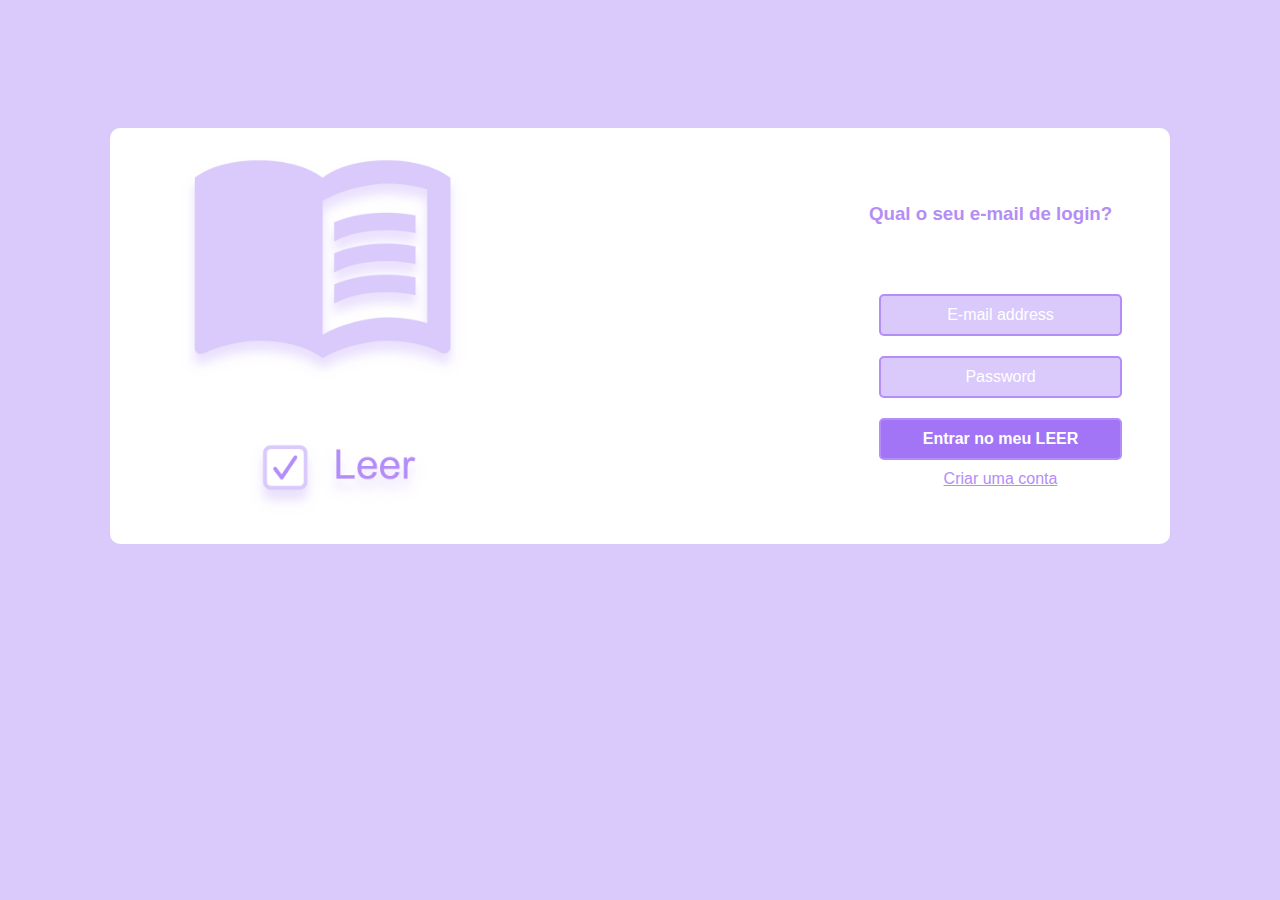
<file: codigo-fonte/index.html>
<!DOCTYPE html>
<html lang="en">
    <head>
        <meta charset="UTF-8">
        <meta name="viewport" content="width=device-width, initial-scale=1.0">
        <title>Leer - Login</title>
        <link rel="stylesheet" href="./style.css">
        <link rel="stylesheet" href="https://fonts.googleapis.com/icon?family=Material+Icons">
    </head>
    <body>
    
    <div class="container login">
        <div class="login-img">
            <img src="./images/leer-logo.png" alt="Marca do aplicativo LEER na cor roxa">
        </div>
        <div class="login-form">
            <h3>Qual o seu e-mail de login?</h3>
            <div class="alert" display="none" id="failedMsg">
                <span class="closebtn" onclick="this.parentElement.style.visibility='hidden';">&times;</span>
                Login failed
              </div>
            <form>
                <input autocomplete="email" type="text" id="email" placeholder="E-mail address">
                <input autocomplete="current-password" type="password" id="senha" placeholder="Password">
                <input autocomplete="off" class="submit" id="signIn" value="Entrar no meu LEER">
                <a href="criarconta.html">Criar uma conta</a>
            </form> 
        </div>
    </div>
    <script src="./login.js"></script>
</body>
</html>
</file>
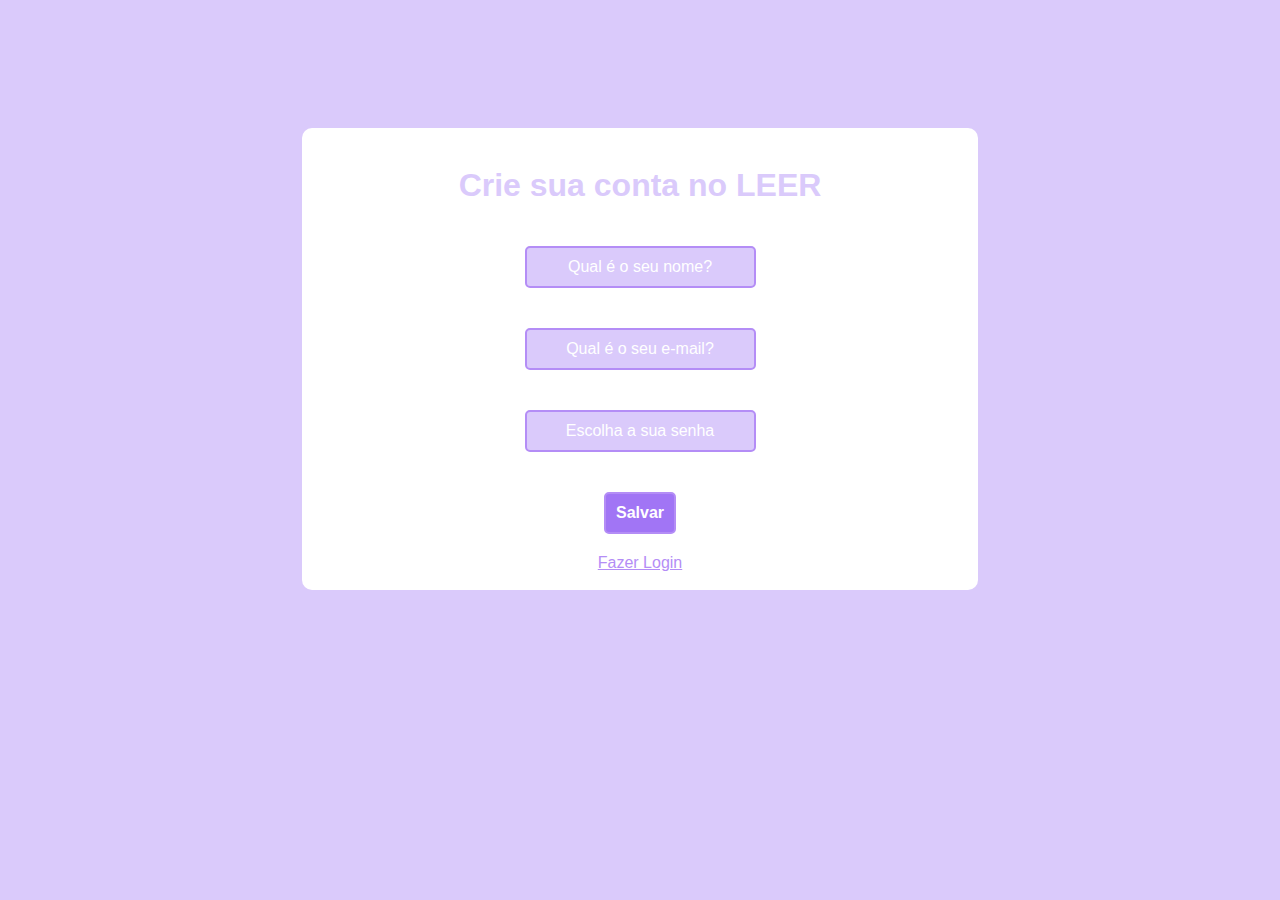
<file: codigo-fonte/criarconta.html>
<!DOCTYPE html>
<html lang="en">

<head>
  <meta charset="UTF-8" />
  <meta name="viewport" content="width=device-width, initial-scale=1.0" />
  <title>Criar Conta</title>

  <link rel="stylesheet" href="./style.css" />
</head>

<body class="criarconta-body">
  <div class="conta-form">
    <h1 class="conta-h1">Crie sua conta no LEER</h1>

    <div class="conta-label">
      <input type="text" id="nome" name="Nome do usuário" placeholder="Qual é o seu nome?" />
    </div>

    <div class="conta-label">
      <input type="email" id="email" name="E-mail do usuário" placeholder="Qual é o seu e-mail?" />
    </div>

    <div class="conta-label">
      <input type="password" id="senha" placeholder="Escolha a sua senha" />
    </div>

    <div class="conta-label">
      <button class="botaoconta" id="signUp" onclick="salvarCadastro()">Salvar </button>
    </div>

    <a href="index.html">Fazer Login</a>
  </div>
  <script src="./signup.js"></script>
</body>

</html>
</file>
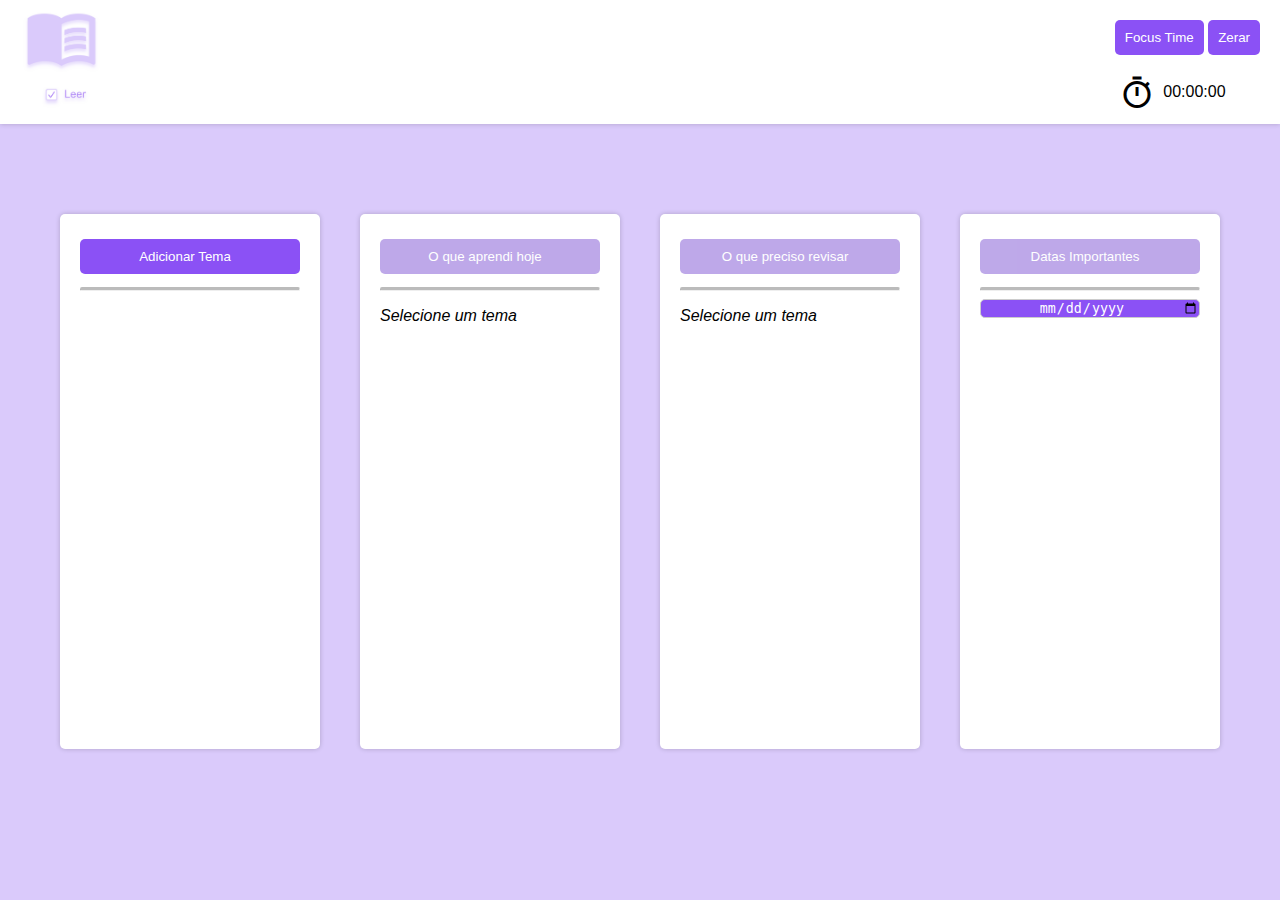
<file: codigo-fonte/homepage.html>
<!DOCTYPE html>
<html lang="en">

<head>
    <meta charset="UTF-8">
    <meta name="viewport" content="width=device-width, initial-scale=1.0">
    <title>Leer</title>
    <link rel="stylesheet" href="./style.css">
    <link rel="stylesheet" href="https://fonts.googleapis.com/icon?family=Material+Icons">
</head>

<body>
    <div class="top-bar">
        <img src="./images/leer-logo.png" height="100px" />
        <div class="focus-time">
            <button class="time-button" id="startStop">Focus Time</button>
            <button class="time-button" id="zerar">Zerar</button>
            <p class="time"><i class="material-icons">timer</i>
                <span id="hours">00</span>:<span id="mins">00</span>:<span id="secs">00</span>
            </p>
        </div>
    </div>

    <div class="container">
        <div class="column">
            <button class="tema-button" id="bt1">Adicionar Tema</button>
            <hr class="rounded">
            <ul id="ulTemas" class="temaLista"></ul>
        </div>

        <div class="column">
            <button class="tema-button" id="bt2" disabled>O que aprendi hoje</button>
            <hr class="rounded">
            <div class="tema-details">
                <p id="temaOQueAprendiHoje"><i>Selecione um tema</i></p>
                <ul id="ulOQueAprendiHoje"></ul>
            </div>
        </div>

        <div class="column">
            <button class="tema-button" id="bt3" disabled>O que preciso revisar</button>
            <hr class="rounded">
            <div class="tema-details"></div>
            <p id="temaOquePrecisoRevisar"><i>Selecione um tema</i></p>
            <ul id="ulOQuePrecisoRevisar"></ul>
        </div>

        <div class="column">
            <button class="tema-button" id="bt4" disabled>Datas Importantes</button>
            <div class="data-entry">
                <hr class="rounded">
                <input type="date" id="temaOquePrecisoData" placeholder="Data">
                <ul id="ulDatasImportantes"></ul>
            </div>
        </div>
    </div>

    <script src="./javascript.js"></script>
</body>

</html>
</file>
<file: codigo-fonte/style.css>
body {
  font-family: Arial, sans-serif;
  margin: 0;
  padding: 0;
  background-color: #dacafb;
  box-sizing: border-box;
}

.top-bar {
  background-color: white;
  max-width: 100%;
  padding: 10px;
  color: black;
  box-shadow: 0 0 5px rgba(0, 0, 0, 0.2);
}

.focus-time {
  float: right;
  padding: 10px;
}

.time-button {
  background-color: #8b51f5;
  color: #fff;
  border: none;
  border-radius: 5px;
  padding: 10px;
  cursor: pointer;
}

.time-button:hover {
  background-color: #6b3ebe;
}

.time i {
  padding: 10px;
  scale: 150%;
  vertical-align: middle;
}

.container {
  color: black;
  padding: 70px 0;
  max-width: 1200px;
  margin: 20px auto;
  display: flex;
  justify-content: space-between;
}

.tema-details {
  color: black;
}

.column {
  flex-basis: 25%;
  background-color: #ffffff;
  padding: 20px;
  margin-right: 20px;
  margin-left: 20px;
  border-radius: 5px;
  box-shadow: 0 0 5px rgba(0, 0, 0, 0.2);
  height: 55vh;
}

.column h2 {
  text-align: center;
}

textarea,
input[type="date"] {
  background-color: #8b51f5;
  resize: none;
  color: #ffffff;
  width: 100%;
  border: 1px solid #ccc;
  border-radius: 5px;
  text-align: center;
  margin-bottom: 10px;
  box-sizing: border-box;
}

textarea::placeholder {
  color: lightgrey;
}

.data-entry {
  margin-bottom: 30px;
}

.tema-button {
  background-color: #8b51f5;
  color: #fff;
  border: none;
  border-radius: 5px;
  padding: 10px;
  padding-left: 0;
  margin: 5px 0;
  cursor: pointer;
  width: 100%;
  box-sizing: border-box;
  list-style: none;
}

.tema-button:disabled {
  background-color: #9370db;
  opacity: 0.6;
  cursor: not-allowed;
}

.tema-button:hover {
  background-color: #6b3ebe;
}

.editButtonClass {
  border: none;
  background-color: #8b51f5;
  color: #fff;
}

.deleteButtonClass {
  border: none;
  background-color: #8b51f5;
  color: #fff;
}

.editarButton_ {
  border: none;
  background-color: #fff;
  color: #8b51f5;
}

.excluirButton_ {
  border: none;
  background-color: #fff;
  color: #8b51f5;
}
.temaLista {
  list-style-type: none;
  padding: 0;
  margin: 0;
}

hr.rounded {
  border-top: 3px solid #bbb;
  border-radius: 2px;
}

h3 {
  color: #b48df6;
  font-family: "Lucida Sans", "Lucida Sans Regular", "Lucida Grande",
    "Lucida Sans Unicode", Geneva, Verdana, sans-serif;
}

.login-img {
  height: 380px;
}

.login-img img {
  max-width: 100%;
  max-height: 100%;
}

.login {
  max-width: 80%;
  background: white;
  margin-top: 10%;
  margin-left: auto;
  margin-right: auto;
  padding: 18px;
  border-radius: 10px;
}

.login-form {
  display: flex;
  flex-direction: column;
  justify-content: center;
  margin: 20px;
}

.login-form form {
  display: flex;
  flex-direction: column;
}

.login-form input {
  background-color: #dacafb;
  padding: 10px;
  font-size: medium;
  text-align: center;
  color: white;
  border-color: #b48df6;
  border-style: solid;
  border-width: 2px;
  border-radius: 5px;
  margin: 10px;
}

.login-form input::placeholder {
  color: white;
}

.login-form input[class="submit"] {
  background-color: #a175f5;
  font-weight: bold;
}

.login-form input[class="submit"]:hover {
  background-color: #9765f4;
  cursor: pointer;
}

@media screen and (max-width: 776px) {
  .container {
    max-width: 100%;
    padding: 12px;
    flex-wrap: wrap;
  }
  .column {
    flex-basis: 100%;
    padding: 12px;
    margin-top: 20px;
    margin-left: 0;
    margin-right: 0;
    display: block;
    flex-direction: column;
  }

  .login {
    flex-direction: column;
    text-align: center;
    margin: 20px;
  }

  .login-img {
    height: 200px;
  }
}

/*CSS REFERENTE AO CRIAR CONTA */

.criarconta-body {
  background-color: #dacafb;
  font-family: "Lucida Sans", "Lucida Sans Regular", "Lucida Grande",
  "Lucida Sans Unicode", Geneva, Verdana, sans-serif;
}


.conta-h1 {
  color: #dacafb;
}

.conta-form {
  max-width: 50%;
  background: white;
  margin-top: 10%;
  margin-left: auto;
  margin-right: auto;
  padding: 18px;
  border-radius: 10px;
  display: flex;
  flex-direction: column;
  text-align: center;
}

.conta-label {
  padding: 10px;
}

.conta-label input::placeholder {
  color: white;
}

.conta-label input {
  background-color: #dacafb;
  padding: 10px;
  font-size: medium;
  text-align: center;
  color: white;
  border-color: #b48df6;
  border-style: solid;
  border-width: 2px;
  border-radius: 5px;
  margin: 10px;

}

.conta-label span {
  padding: 10px;
  font-size: medium;
  color: #b48df6;
  margin: 10px;
  display: block;
}
.botaoconta {
  background-color: #a175f5;
  padding: 10px;
  font-size: medium;
  text-align: center;
  color: white;
  font-weight: bold;
  border-color: #b48df6;
  border-style: solid;
  border-width: 2px;
  border-radius: 5px;
  margin: 10px;
}


a {
  transition: 0.5s;
  cursor: pointer;
  text-align: center;
  font-family: Arial, Helvetica, sans-serif;
  color: #b48df6;
  display: block;
}

.alert {
  padding: 10px;
  background-color: #f44336;
  color: white;
  border-width: 2px;
  border-radius: 5px;
  visibility: hidden;
}

.closebtn {
  margin-left: 15px;
  color: white;
  font-weight: bold;
  float: right;
  font-size: 22px;
  line-height: 20px;
  cursor: pointer;
  transition: 0.3s;
}

.closebtn:hover {
  color: black;
}
</file>
